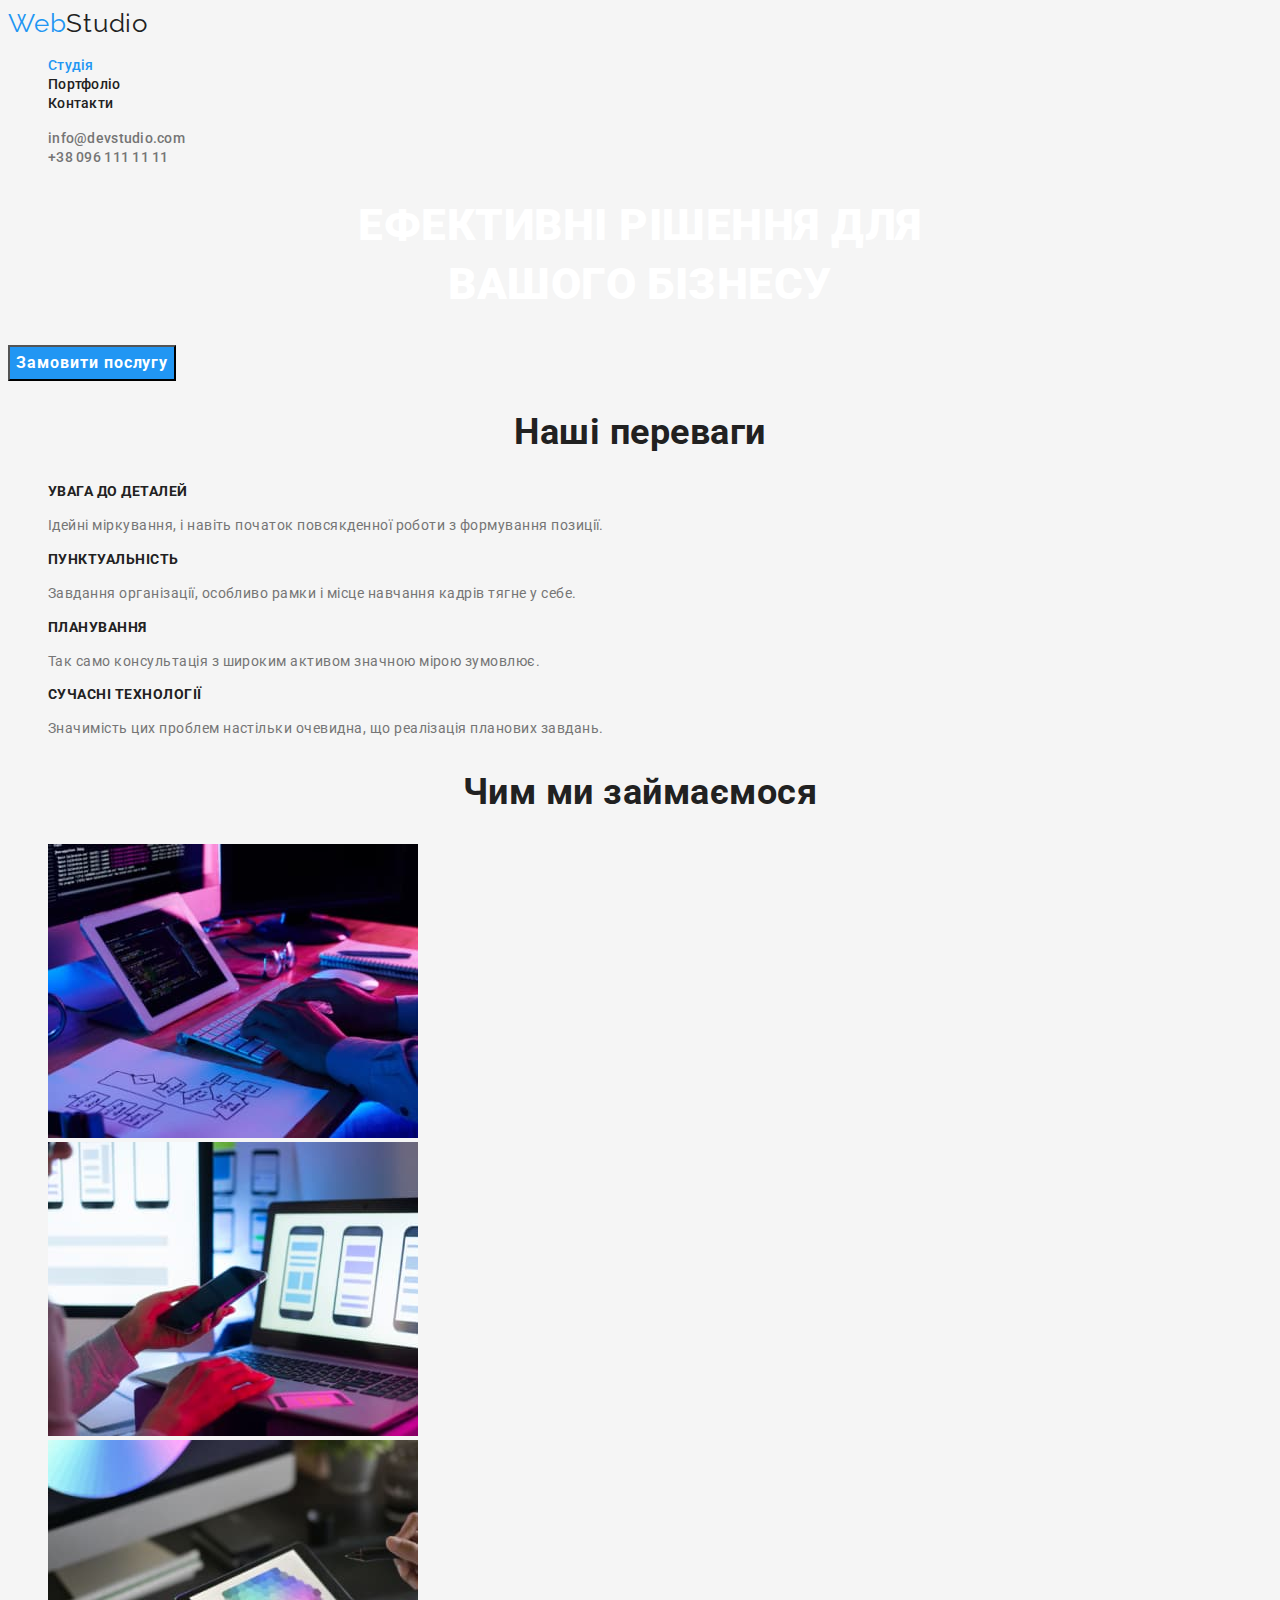
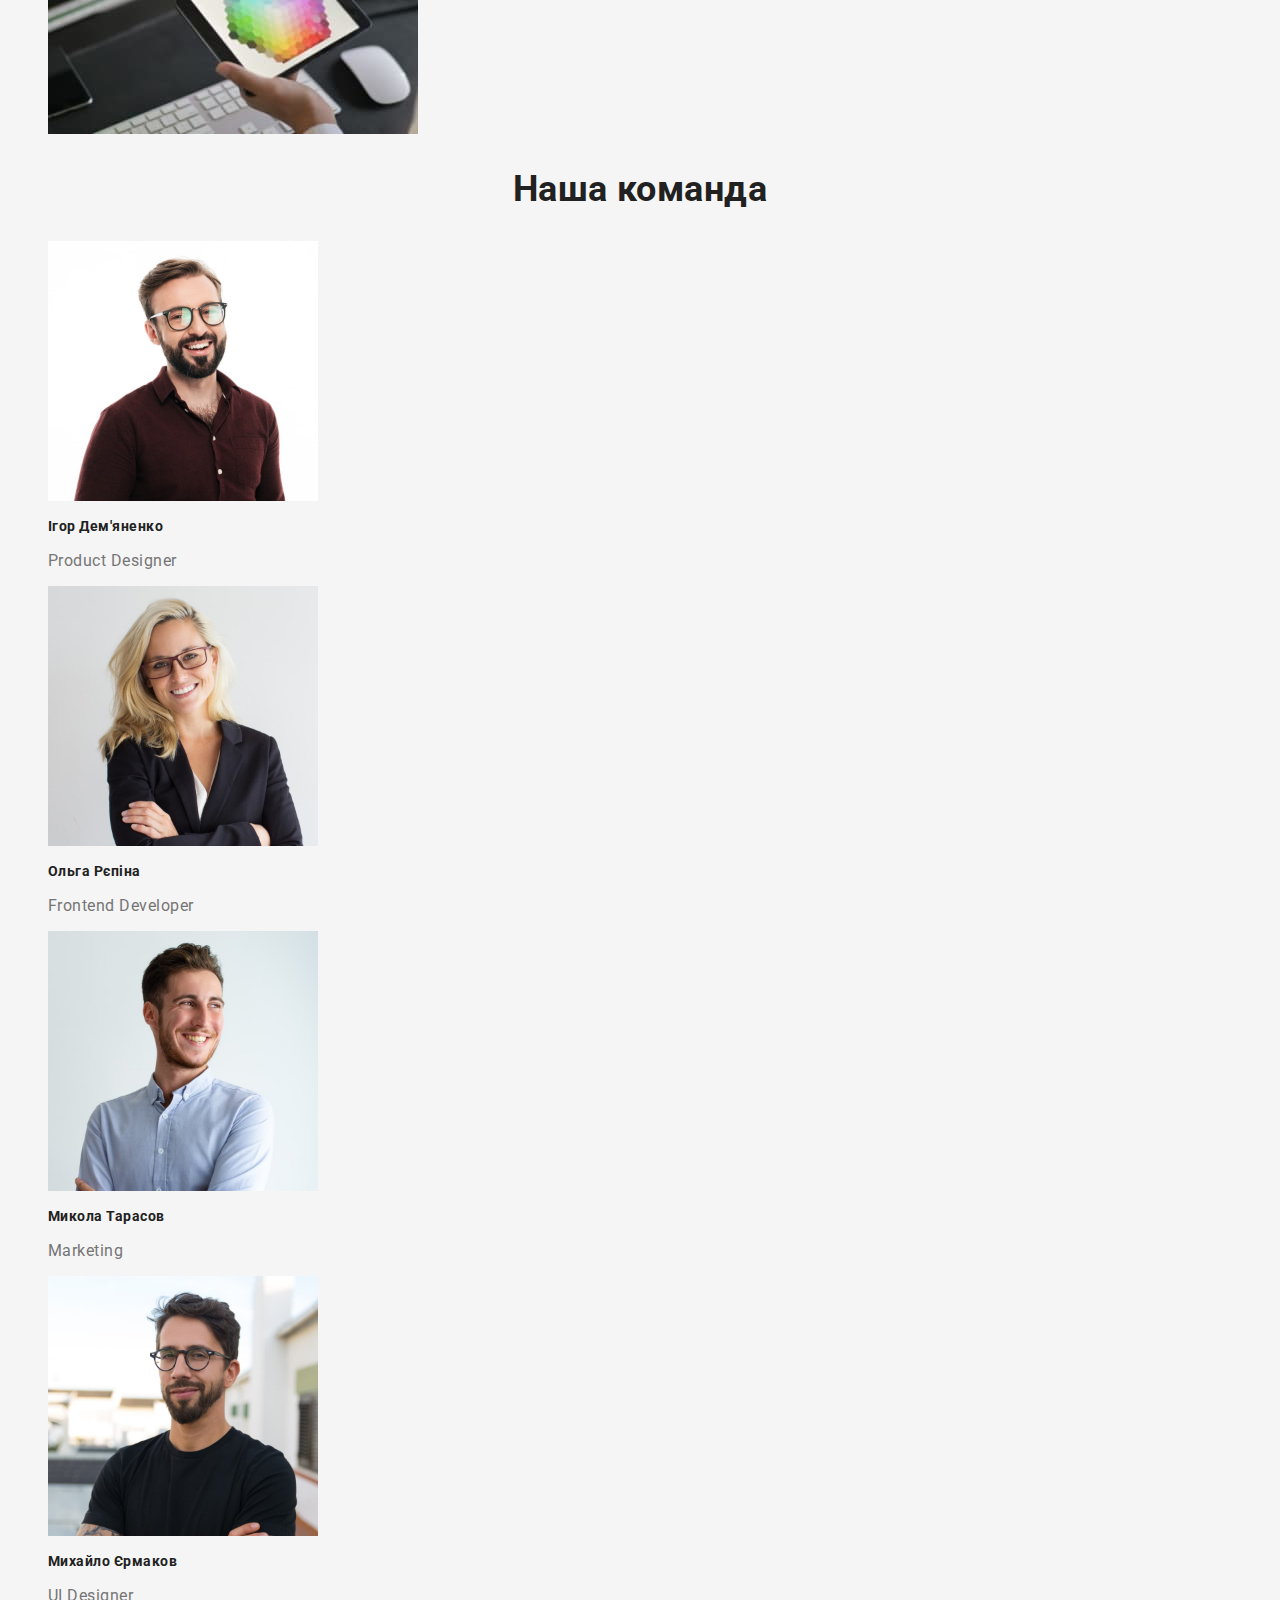
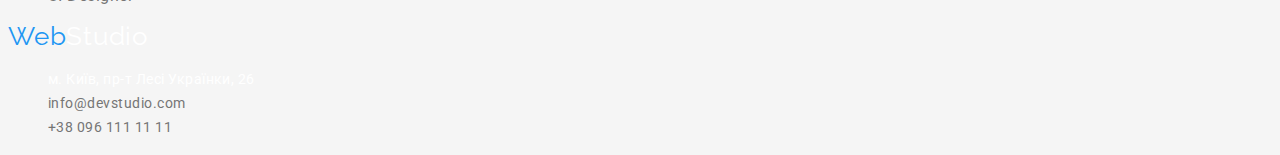
<file: index.html>
<!DOCTYPE html>
<html lang="uk">
  <head>
    <meta charset="UTF-8" />
    <meta http-equiv="X-UA-Compatible" content="IE=edge" />
    <meta name="viewport" content="width=device-width, initial-scale=1.0" />
    <title>Студія</title>
    <link rel="preconnect" href="https://fonts.googleapis.com" />
    <link rel="preconnect" href="https://fonts.gstatic.com" crossorigin />
    <link
      href="https://fonts.googleapis.com/css2?family=Raleway:wght@700&family=Roboto:wght@400;500;700;900&display=swap"
      rel="stylesheet"
    />
    <link rel="stylesheet" href="./css/styles.css" />
  </head>
  <body>
    <!-- Header -->
    <header>
      <nav>
        <a href="/" class="logo">Web<span class="logo-dark">Studio</span></a>
        <ul class="site-nav">
          <li>
            <a href="./index.html" class="link current">Студія</a>
          </li>
          <li>
            <a href="./portfolio.html" class="link">Портфоліо</a>
          </li>
          <li>
            <a href="" class="link">Контакти</a>
          </li>
        </ul>
      </nav>
      <ul class="header-contacts">
        <li>
          <a href="mailto:info@devstudio.com" class="mail">info@devstudio.com</a>
        </li>
        <li>
          <a href="tel.+380961111111" class="phone">+38 096 111 11 11</a>
        </li>
      </ul>
    </header>
    <!-- Main -->
    <main>
      <div>
        <section class="hero">
          <h1 class="hero-title">
            Ефективні рішення для <br />
            вашого бізнесу
          </h1>
          <button class="button order" type="button">Замовити послугу</button>
        </section>
      </div>

      <section class="section">
        <h2 class="section-title">Наші переваги</h2>
        <ul>
          <li>
            <h3 class="section-subtitle">УВАГА ДО ДЕТАЛЕЙ</h3>
            <p class="text">
              Ідейні міркування, i навіть початок повсякденної роботи з формування позиції.
            </p>
          </li>
          <li>
            <h3 class="section-subtitle">ПУНКТУАЛЬНІСТЬ</h3>
            <p class="text">
              Завдання організації, особливо рамки i місце навчання кадрів тягне у себе.
            </p>
          </li>
          <li>
            <h3 class="section-subtitle">ПЛАНУВАННЯ</h3>
            <p class="text">Так само консультація з широким активом значною мірою зумовлює.</p>
          </li>
          <li>
            <h3 class="section-subtitle">СУЧАСНІ ТЕХНОЛОГІЇ</h3>
            <p class="text">
              Значимість цих проблем настільки очевидна, що реалізація планових завдань.
            </p>
          </li>
        </ul>
      </section>
      <section class="section">
        <h2 class="section-title">Чим ми займаємося</h2>
        <ul>
          <li>
            <img src="images/image1sq.jpg" alt="Створення програмного забезпечення" width="370" />
          </li>
          <li>
            <img src="images/image2sq.jpg" alt="Створення дизайну" width="370" />
          </li>
          <li>
            <img src="images/image3sq.jpg" alt="Робота над інтерфейсом користувача" width="370" />
          </li>
        </ul>
      </section>

      <section class="section">
        <h2 class="section-title">Наша команда</h2>
        <ul>
          <li>
            <img
              src="images/team-member1sq.jpg"
              alt="Чоловік з бородою в окулярах та бордовій сорочці"
              width="270"
            />
            <h3 class="section-subtitle">Ігор Дем'яненко</h3>
            <p lang="en">Product Designer</p>
          </li>
          <li>
            <img
              src="images/team-member2sq.jpg"
              alt="Білява жінка в окулярах та чорному піджаку"
              width="270"
            />
            <h3 class="section-subtitle">Ольга Рєпіна</h3>
            <p lang="en">Frontend Developer</p>
          </li>
          <li>
            <img
              src="images/team-member3sq.jpg"
              alt="Чоловік в світло-блакитній сорочці"
              width="270"
            />
            <h3 class="section-subtitle">Микола Тарасов</h3>
            <p lang="en">Marketing</p>
          </li>
          <li>
            <img
              src="images/team-member4sq.jpg"
              alt="Чоловік в чорніій футболці та окулярах"
              width="270"
            />
            <h3 class="section-subtitle">Михайло Єрмаков</h3>
            <p lang="en">UI Designer</p>
          </li>
        </ul>
      </section>
    </main>
    <!-- Footer -->
    <footer>
      <a href="/" class="logo">Web<span class="logo-light">Studio</span></a>
      <address>
        <ul class="contacts">
          <li>
            <a
              href="https://www.google.com/maps/place/GlobalLogic/data=!4m7!3m6!1s0x473add3457831ed7:0x76c75eca488087b6!8m2!3d49.8379832!4d24.0086337!16s%2Fg%2F11h6slklg1!19sChIJ1x6DVzTdOkcRtoeASMpex3Y?authuser=0&hl=uk&rclk=1"
              target="_blank"
              rel="noreferrer noopener nofollow"
              class="location"
              >м. Київ, пр-т Лесі Українки, 26
            </a>
          </li>
          <li>
            <a href="mailto:info@devstudio.com" class="mail">info@devstudio.com</a>
          </li>
          <li>
            <a href="tel.+380961111111" class="phone">+38 096 111 11 11</a>
          </li>
        </ul>
      </address>
    </footer>
  </body>
</html>
</file>
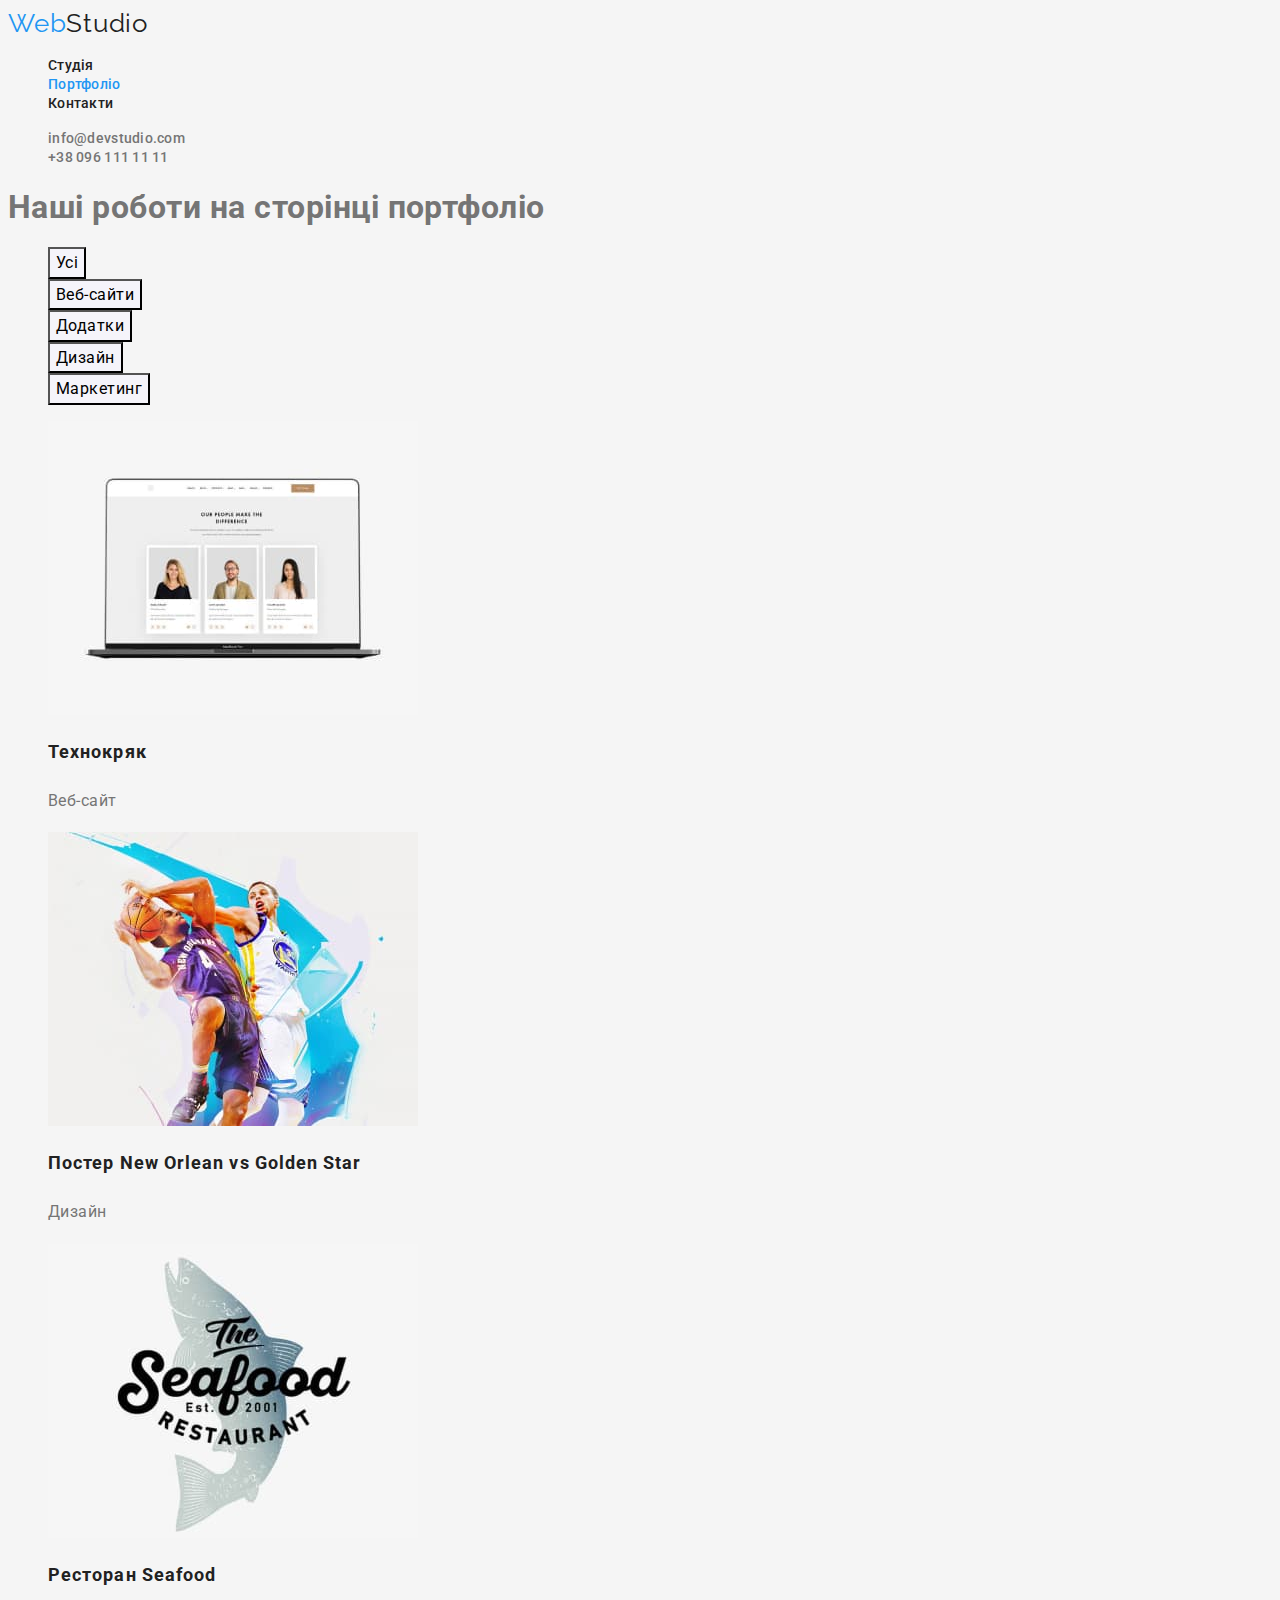
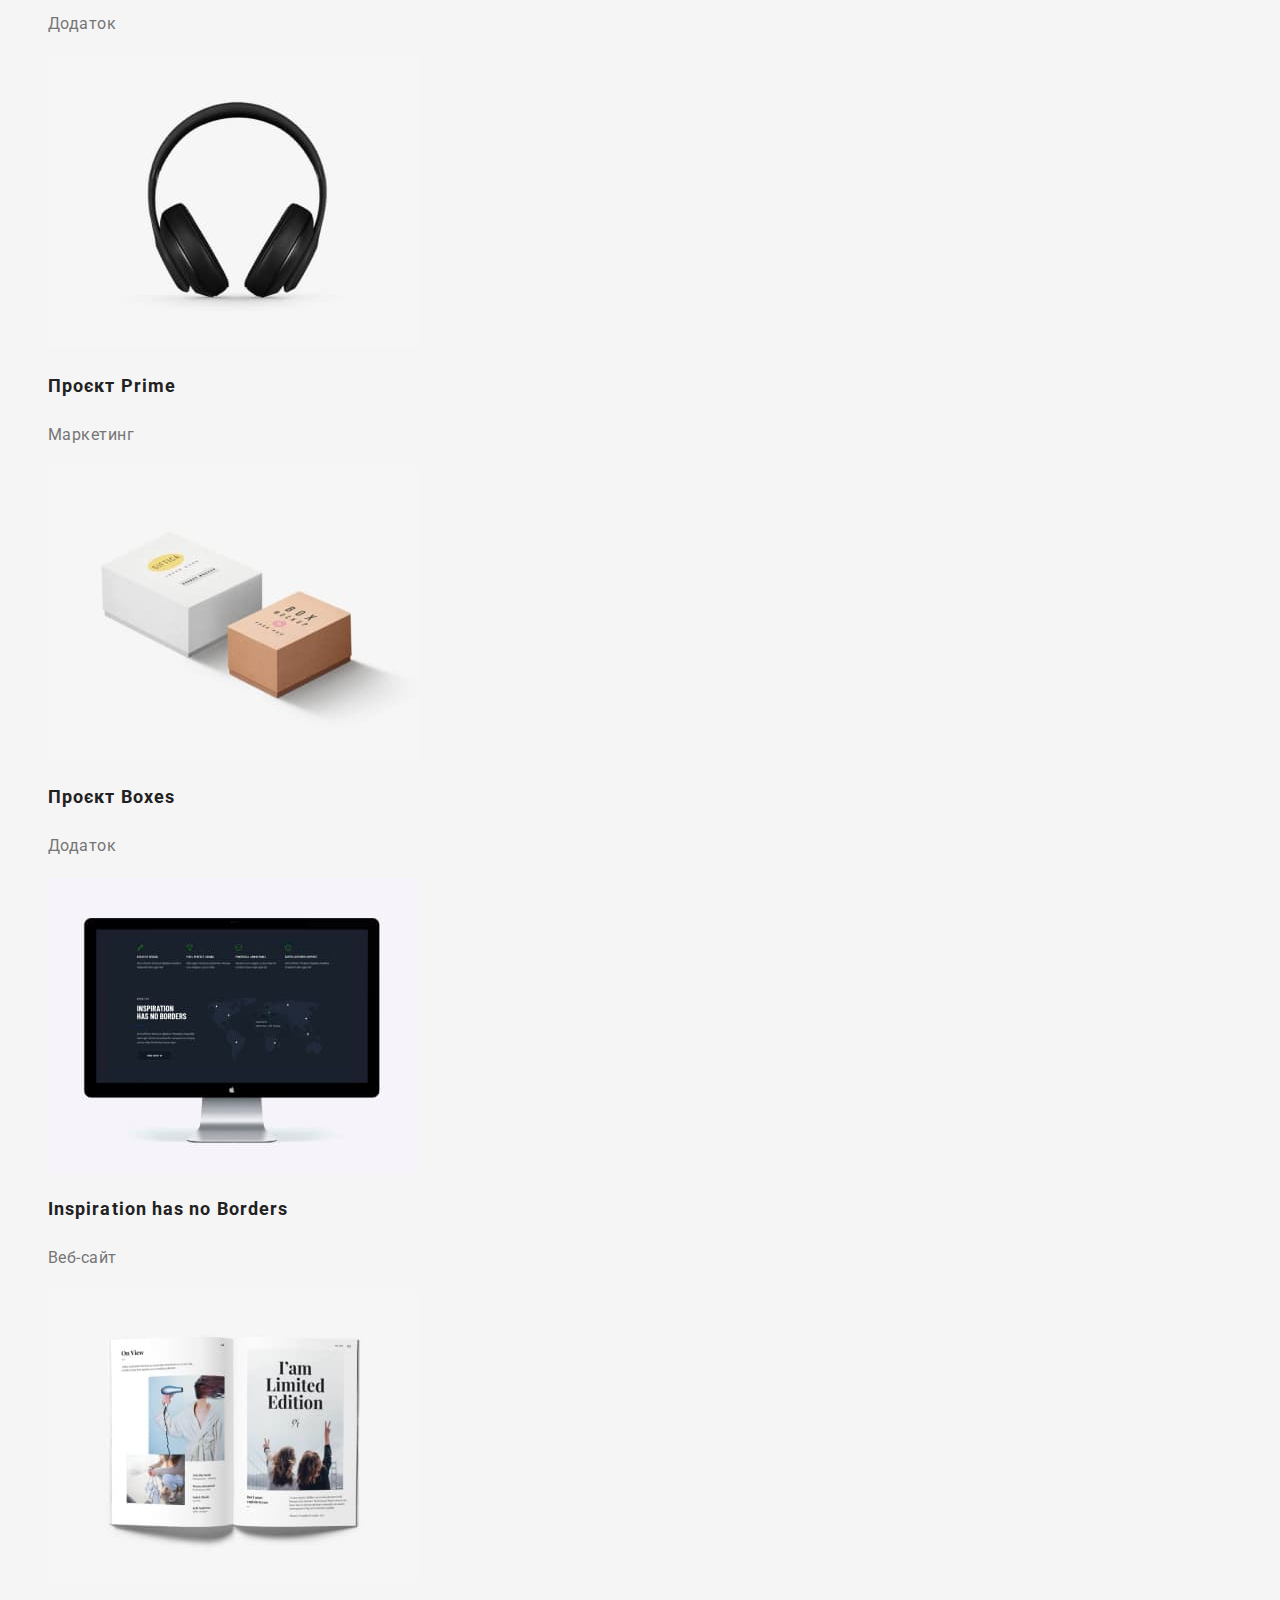
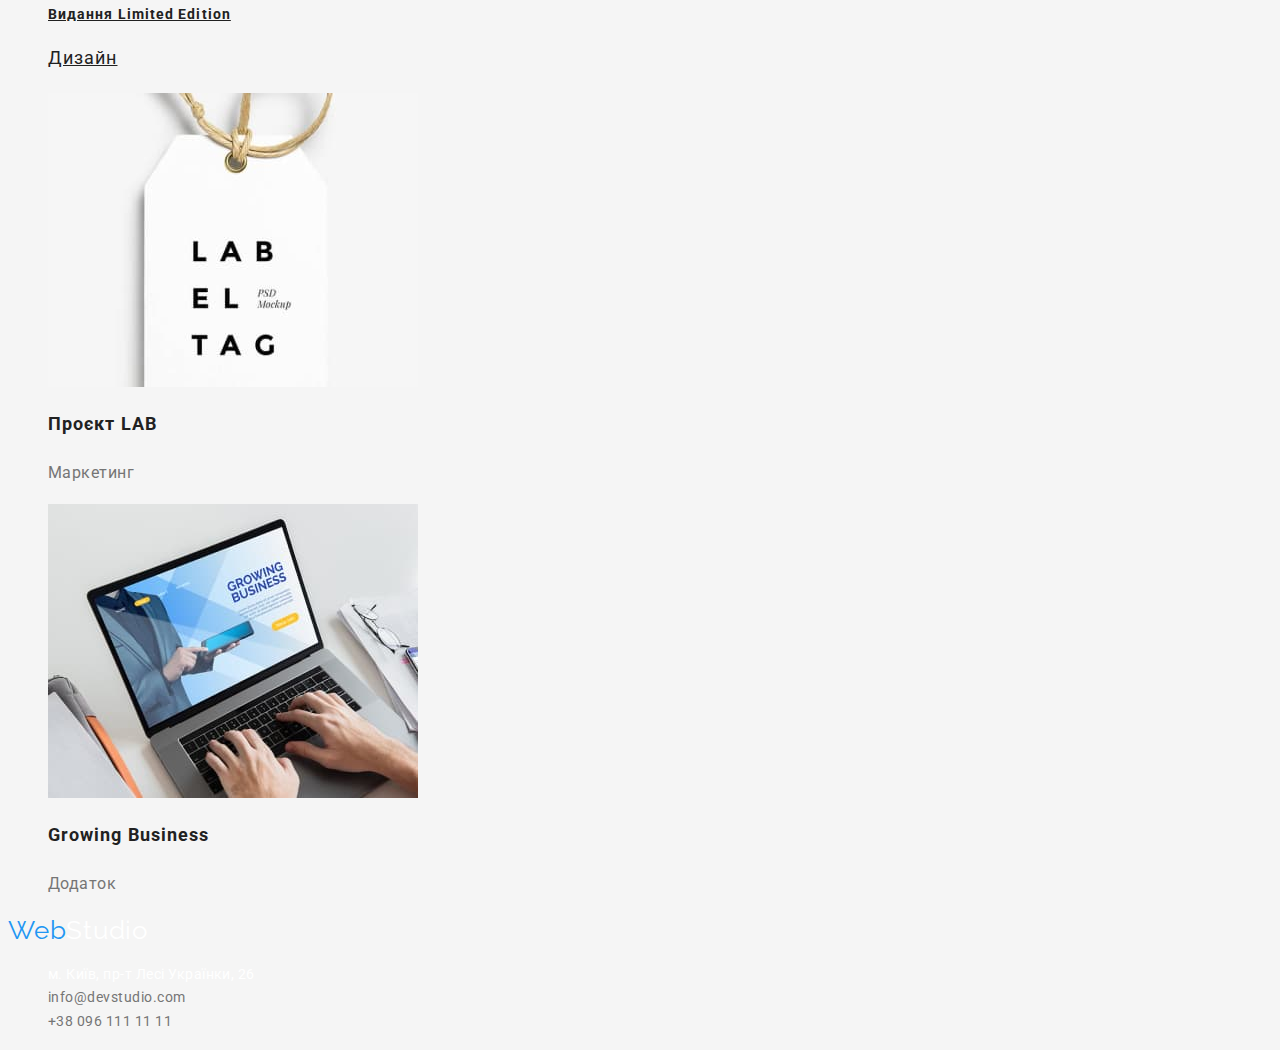
<file: portfolio.html>
<!DOCTYPE html>
<html lang="uk">
  <head>
    <meta charset="UTF-8" />
    <meta http-equiv="X-UA-Compatible" content="IE=edge" />
    <meta name="viewport" content="width=device-width, initial-scale=1.0" />
    <title>Портфоліо</title>
    <link rel="preconnect" href="https://fonts.googleapis.com" />
    <link rel="preconnect" href="https://fonts.gstatic.com" crossorigin />
    <link
      href="https://fonts.googleapis.com/css2?family=Raleway:wght@700&family=Roboto:wght@400;500;700;900&display=swap"
      rel="stylesheet"
    />
    <link rel="stylesheet" href="./css/styles.css" />
  </head>
  <body>
    <!-- Шапка мого сайту. Хедер на всіх сторінках одинаковий -->
    <header>
      <nav>
        <a href="/" class="logo">Web<span class="logo-dark">Studio</span></a>
        <ul class="site-nav">
          <li>
            <a href="./index.html" class="link">Студія</a>
          </li>
          <li>
            <a href="./portfolio.html" class="link current">Портфоліо</a>
          </li>
          <li>
            <a href="" class="link">Контакти</a>
          </li>
        </ul>
      </nav>
      <ul class="header-contacts">
        <li>
          <a href="mailto:info@devstudio.com" class="mail">info@devstudio.com</a>
        </li>
        <li>
          <a href="tel.+380961111111" class="phone">+38 096 111 11 11</a>
        </li>
      </ul>
    </header>
    <!-- Унікальний контент -->
    <main>
      <section class="section">
        <h1>Наші роботи на сторінці портфоліо</h1>

        <ul class="buttons-list">
          <li><button type="button" class="button">Усі</button></li>
          <li><button type="button" class="button">Веб-сайти</button></li>
          <li><button type="button" class="button">Додатки</button></li>
          <li><button type="button" class="button">Дизайн</button></li>
          <li><button type="button" class="button">Маркетинг</button></li>
        </ul>

        <ul>
          <li>
            <a class="section-link" href="">
              <img src="./images/portfolio/technokriak.jpg" alt="Зображення проєкту" width="370" />
              <h2 class="project-title">Технокряк</h2>
              <p class="project-text">Веб-сайт</p>
            </a>
          </li>

          <li>
            <a class="section-link" href="">
              <img
                src="./images/portfolio/neworlean.jpg"
                alt="Постер з двома чоловіками, що грають в баскетбол"
                width="370"
              />
              <h2 class="project-title">Постер New Orlean vs Golden Star</h2>
              <p class="project-text">Дизайн</p>
            </a>
          </li>

          <li>
            <a class="section-link" href="">
              <img
                src="./images/portfolio/seafood.jpg"
                alt="Логотип ресторану морепродуктів"
                width="370"
              />
              <h2 class="project-title">Ресторан Seafood</h2>
              <p class="project-text">Додаток</p>
            </a>
          </li>

          <li>
            <a class="section-link" href="">
              <img
                src="./images/portfolio/prime.jpg"
                alt="Чорні навушники на білому фоні"
                width="370"
              />
              <h2 class="project-title">Проєкт Prime</h2>
              <p class="project-text">Маркетинг</p>
            </a>
          </li>

          <li>
            <a class="section-link" href="">
              <img src="./images/portfolio/box.jpg" alt="Дві коробки на білому фоні" width="370" />
              <h2 class="project-title">Проєкт Boxes</h2>
              <p class="project-text">Додаток</p>
            </a>
          </li>

          <li>
            <a class="section-link" href="">
              <img
                src="./images/portfolio/monitor.jpg"
                alt="Монітор із описом проєкту"
                width="370"
              />
              <h2 class="project-title">Inspiration has no Borders</h2>
              <p class="project-text">Веб-сайт</p>
            </a>
          </li>

          <li>
            <a class="project-title" href="">
              <img src="./images/portfolio/magazine.jpg" alt="Розгортка журналу" width="370" />
              <h2 class="section-subtitle">Видання Limited Edition</h2>
              <p class="project-text">Дизайн</p>
            </a>
          </li>

          <li>
            <a class="section-link" href="">
              <img src="./images/portfolio/lab.jpg" alt="Макет проєкту" width="370" />
              <h2 class="project-title">Проєкт LAB</h2>
              <p class="project-text">Маркетинг</p>
            </a>
          </li>

          <li>
            <a class="section-link" href="">
              <img
                src="./images/portfolio/business.jpg"
                alt="Ноутбук із заставкою прєкту та руками на клавіатурі"
                width="370"
              />
              <h2 class="project-title">Growing Business</h2>
              <p class="project-text">Додаток</p>
            </a>
          </li>
        </ul>
      </section>
    </main>
    <!-- Footer -->
    <footer>
      <a href="/" class="logo">Web<span class="logo-light">Studio</span></a>
      <address>
        <ul class="contacts">
          <li>
            <a
              href="https://www.google.com/maps/place/GlobalLogic/data=!4m7!3m6!1s0x473add3457831ed7:0x76c75eca488087b6!8m2!3d49.8379832!4d24.0086337!16s%2Fg%2F11h6slklg1!19sChIJ1x6DVzTdOkcRtoeASMpex3Y?authuser=0&hl=uk&rclk=1"
              target="_blank"
              rel="noreferrer noopener nofollow"
              class="location"
              >м. Київ, пр-т Лесі Українки, 26
            </a>
          </li>
          <li>
            <a href="mailto:info@devstudio.com" class="mail">info@devstudio.com</a>
          </li>
          <li>
            <a href="tel.+380961111111" class="phone">+38 096 111 11 11</a>
          </li>
        </ul>
      </address>
    </footer>
  </body>
</html>
</file>
<file: css/styles.css>
/* Базова палітра кольорів*/
/* колір основного тексту, сірий #757575;*/
/* вторинний, заголовки, чорний #2196F3 */
/* акцентний колір, голубенький #2196F3 */

/* section-title */
:root {
  --basic-white: #ffffff;
  --primary-text-color: #757575;
  --title-text-color: #212121;
  --accent-color: #2196f3;
  --background-white: #f5f5f5;
  --background-grey: #f5f4fa;
}
/* Загальне оформлення для сторінки */
body {
  background-color: var(--basic-white);
  color: var(--primary-text-color);

  background-color: var(--background-white);
  font-family: Roboto, sans-serif;
  letter-spacing: 0.03em;
  font-size: 16px;
}

ul {
  list-style: none;
}

.logo {
  color: var(--accent-color);
  text-decoration-line: none;
  font-family: Raleway;
  font-size: 26px;
  line-height: 1.2;
  letter-spacing: 0.03em;
}

.logo-dark {
  color: var(--title-text-color);
}

.logo-light {
  color: var(--basic-white);
}

/* Site nav */
.site-nav .link {
  color: var(--title-text-color);
  text-decoration: none;
  font-weight: 500;
  font-size: 14px;
  line-height: 1.1;
  letter-spacing: 0.02em;
}
/* Інтерактивний елемент має мати focus для користувачів, що не мають мишки */
.site-nav .link:hover,
.site-nav .link:focus {
  color: var(--accent-color);
}

.site-nav .link.current {
  color: var(--accent-color);
}

/* contacts */
address {
  font-style: normal;
}
.phone,
.mail,
.location {
  color: var(--primary-text-color);
  text-decoration: none;
  font-size: 14px;
  line-height: 1.7;
}

.header-contacts .phone,
.header-contacts .mail {
  font-weight: 500;
  line-height: 1.14;
  letter-spacing: 0.02em;
}

.location {
  color: var(--basic-white);
}

.phone:hover,
.phone:focus,
.mail:focus,
.mail:hover,
.location:focus,
.location:hover {
  color: var(--accent-color);
}

/* hero-title */

.hero-title {
  color: var(--basic-white);
  font-weight: 900;
  font-size: 44px;
  line-height: 1.36;
  text-align: center;
  text-transform: uppercase;
}

/* Section */
.section-title {
  color: var(--title-text-color);
  font-size: 36px;
  line-height: 1.2;
  text-align: center;
}

.section-subtitle {
  color: var(--title-text-color);
  font-weight: 700;
  font-size: 14px;
  line-height: 1.14;
}
.section .text {
  font-size: 14px;
  line-height: 1.7;
}

.section-link {
  color: var(--primary-text-color);
  text-decoration: none;
}

.project-title {
  color: var(--title-text-color);
  font-size: 18px;
  line-height: 2;
  letter-spacing: 0.06em;
}
.project-text {
  line-height: 1.9;
}
/* Стилізація сторінки Портіоліо */
/* Кнопки */
.button {
  cursor: pointer;
  font-family: inherit;
  font-size: inherit;
}

.order {
  background-color: var(--accent-color);
  color: var(--basic-white);

  font-weight: 700;
  line-height: 1.9;
  letter-spacing: 0.06em;
  text-align: center;
}

.buttons-list .button {
  background-color: var(--background-grey);
  line-height: 1.6;
  letter-spacing: inherit;
}

.buttons-list .button:hover,
.buttons-list .button:focus {
  background-color: var(--accent-color);
  color: var(--basic-white);
}
</file>
